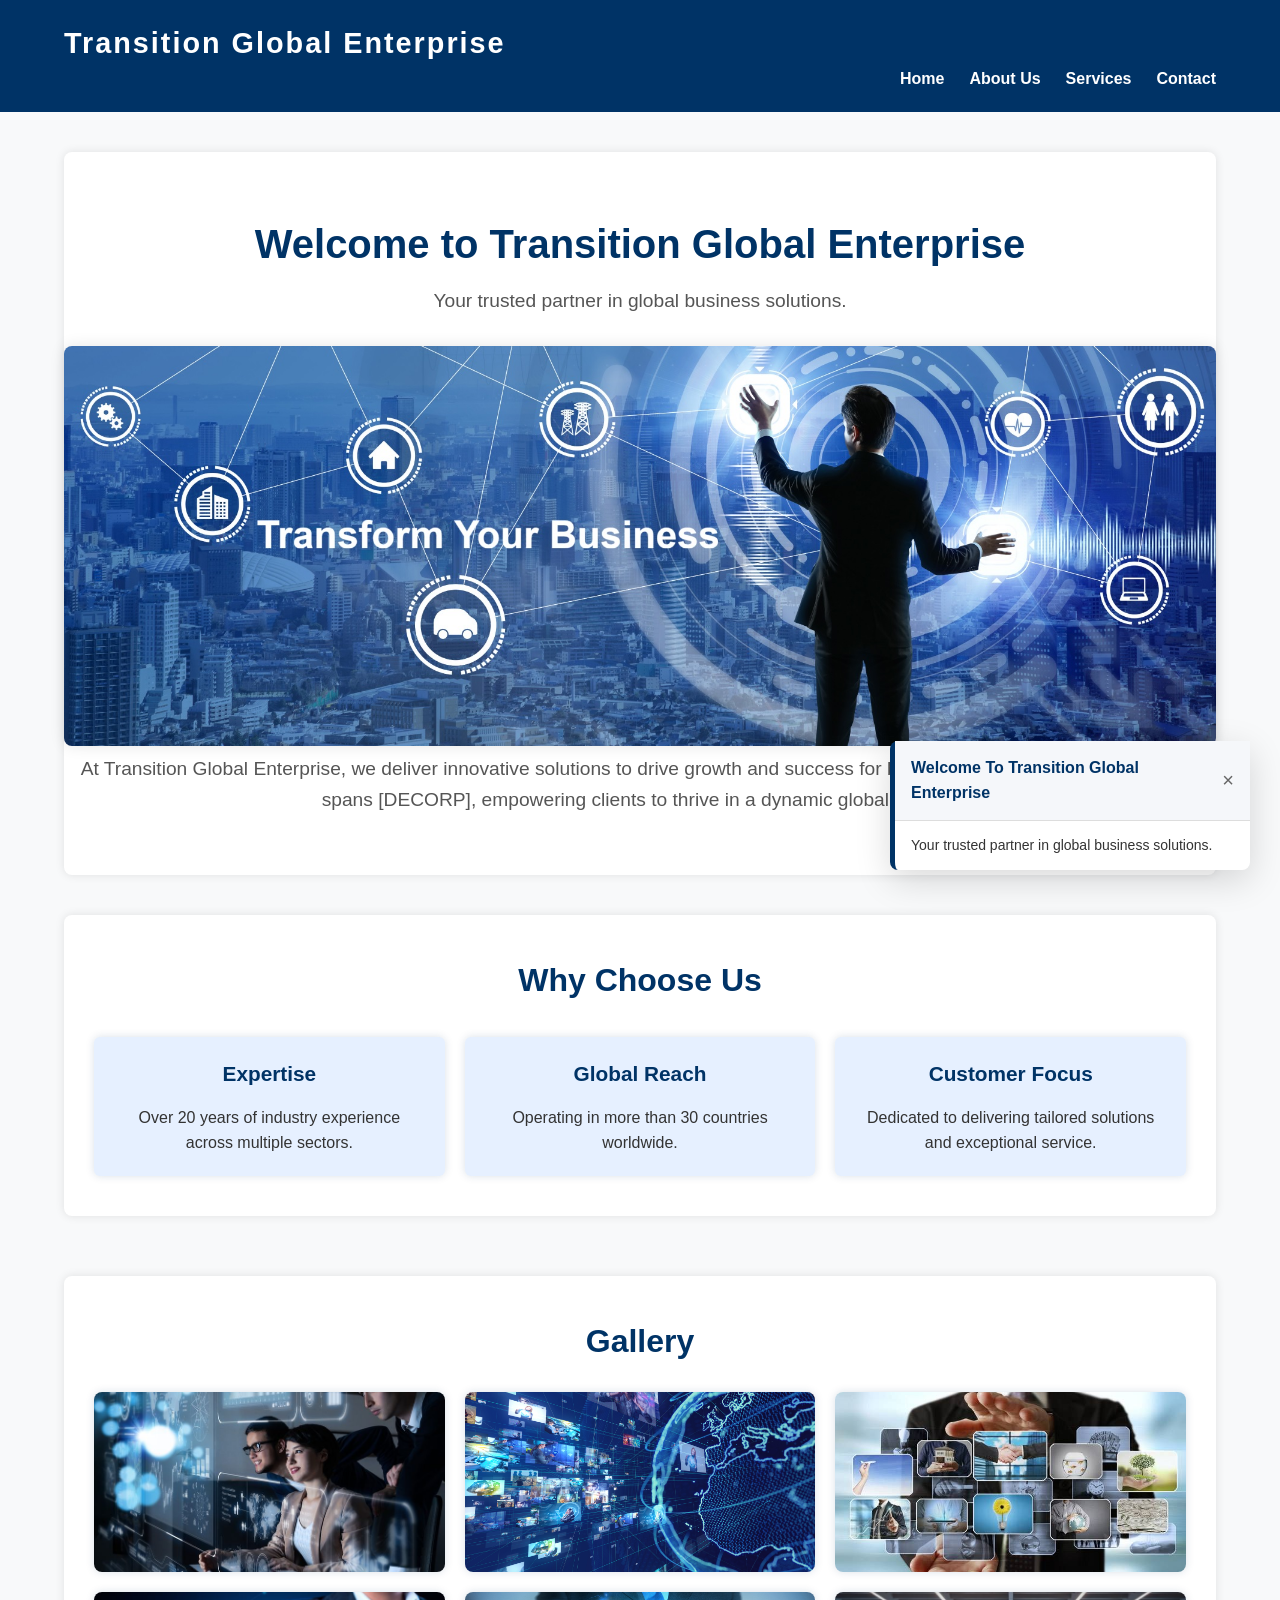
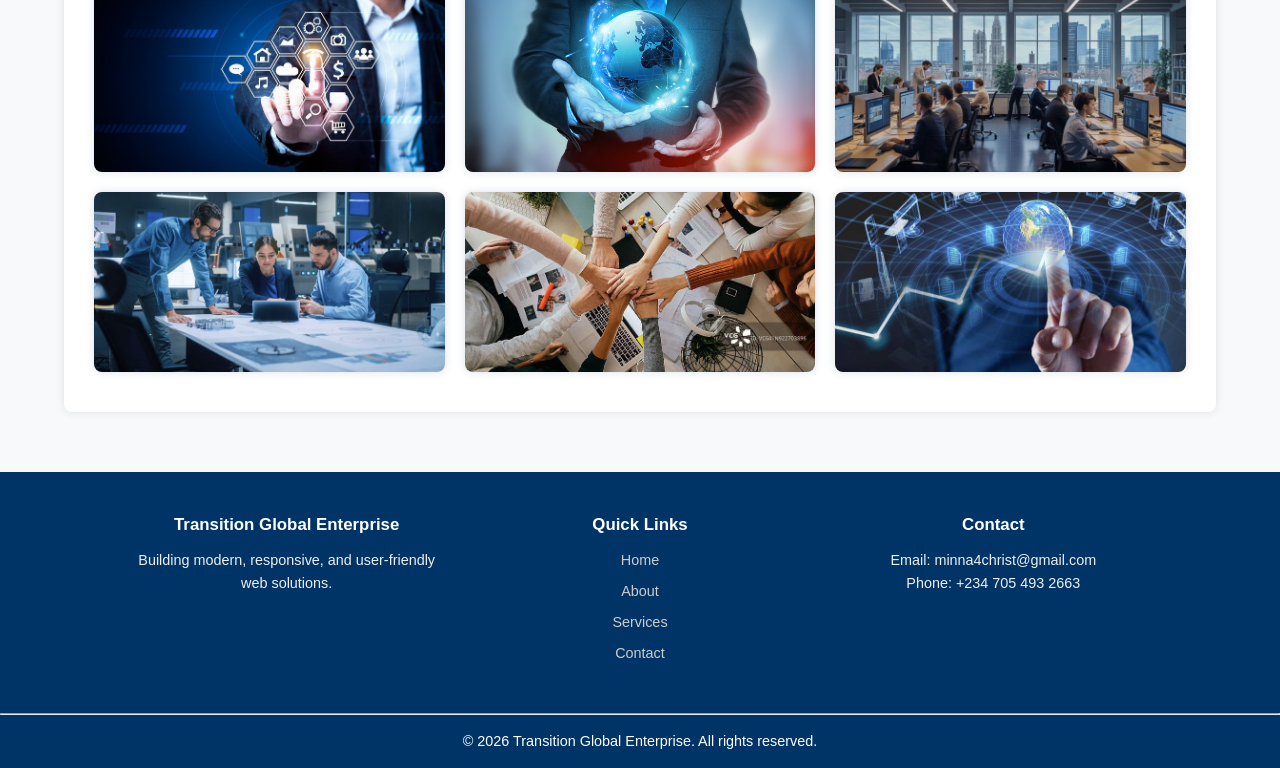
<file: index.html>
<!DOCTYPE html>
<html lang="en">
<head>
    <meta charset="UTF-8" />
    <meta name="viewport" content="width=device-width, initial-scale=1" />
    <title>Transition Global Enterprise</title>
    <link rel="stylesheet" href="style.css" />
</head>
<body>
    <header>
        <div class="container">
            <h1 class="logo">Transition Global Enterprise</h1>
            <nav>
                <ul class="nav-links">
                    <li><a href="index.html">Home</a></li>
                    <li><a href="aboutus.html">About Us</a></li>
                    <li><a href="services.html">Services</a></li>
                    <li><a href="contact.html">Contact</a></li>
                </ul>
            </nav>
        </div>
    </header>

    <main class="container">
        <section class="hero">
            <h2>Welcome to Transition Global Enterprise</h2>
            <p>Your trusted partner in global business solutions.</p>
            <!-- Added image below welcome text -->
            <img src="images/img_07.jpg" alt="Corporate Global Business" class="hero-image" />
            <p>At Transition Global Enterprise, we deliver innovative solutions to drive growth and
                success for businesses worldwide. Our expertise spans [DECORP], empowering clients
                to thrive in a dynamic global market.
            </p>

        </section>

        <section class="why-choose-us">
            <h3>Why Choose Us</h3>
            <div class="features">
                <div class="feature">
                    <h4>Expertise</h4>
                    <p>Over 20 years of industry experience across multiple sectors.</p>
                </div>
                <div class="feature">
                    <h4>Global Reach</h4>
                    <p>Operating in more than 30 countries worldwide.</p>
                </div>
                <div class="feature">
                    <h4>Customer Focus</h4>
                    <p>Dedicated to delivering tailored solutions and exceptional service.</p>
                </div>
            </div>
        </section>

        <!-- Added Gallery Section -->
        <section class="gallery">
            <h3>Gallery</h3>
            <div class="gallery-grid">
                <img src="images/img_11.jpg" alt="Gallery Image 1" />
                <img src="images/img_06.jpg" alt="Gallery Image 2" />
                <img src="images/comp_06.jpg" alt="Gallery Image 3" />
                <img src="images/img_00.jpg" alt="Gallery Image 4" />
                <img src="images/Global-Business.jpg" alt="Gallery Image 5" />
                <img src="images/comp_01.jpg" alt="Gallery Image 6" />
                <img src="images/comp_02.jpg" alt="Gallery Image 7" />
                <img src="images/team_01.jpg" alt="Gallery Image 8" />
                <img src="images/img_02.jpg" alt="Gallery Image 9" />
            </div>
        </section>

<div id="popupNotice" class="popup-notice">
    <div class="popup-header">
        <span id="popupTitle">Notification</span>
        <button class="popup-close" onclick="closePopup()">×</button>
    </div>
    <div class="popup-body" id="popupMessage">
        Welcome to our website.
    </div>
</div>

<script>
function showPopup(title, message) {
    document.getElementById("popupTitle").textContent = title;
    document.getElementById("popupMessage").textContent = message;
    document.getElementById("popupNotice").classList.add("show");

    // Auto close after 6 seconds
    setTimeout(closePopup, 6000);
}

function closePopup() {
    document.getElementById("popupNotice").classList.remove("show");
}

/* Auto show on page load (optional) */
window.addEventListener("load", function () {
    showPopup(
        "Welcome To Transition Global Enterprise",
        "Your trusted partner in global business solutions."
    );
});
</script>


    </main>

    <footer class="site-footer">
  <div class="footer-container">

    <div class="footer-about">
      <h3>Transition Global Enterprise</h3>
      <p>
        Building modern, responsive, and user-friendly <br>
        web solutions.
      </p>
    </div>

    <div class="footer-links">
      <h3>Quick Links</h3>
      <ul>
        <li><a href="index.html">Home</a></li>
        <li><a href="aboutus.html">About</a></li>
        <li><a href="services.html">Services</a></li>
        <li><a href="contact.html">Contact</a></li>
      </ul>
    </div>

    <div class="footer-contact">
      <h3>Contact</h3>
      <p>Email: minna4christ@gmail.com</p>
      <p>Phone: +234 705 493 2663</p>
    </div>

  </div>

</footer>

<style>
.site-footer {
  background-color:#003366;
  color: #eee;
  padding: 40px 0 20px;
  font-family: Arial, sans-serif;
}

.footer-container {
  display: flex;
  flex-wrap: wrap;
  justify-content: space-between;
  max-width: 1100px;
  margin: auto;
  padding: 0 20px;
}

.footer-container div {
  flex: 1;
  min-width: 220px;
  margin-bottom: 20px;
}

.site-footer h3,
.site-footer h4 {
  color: #fff;
  margin-bottom: 10px;
}

.footer-links ul {
  list-style: none;
  padding: 0;
}

.footer-links ul li {
  margin-bottom: 8px;
}

.footer-links ul li a {
  color: #ccc;
  text-decoration: none;
}

.footer-links ul li a:hover {
  color: #66b2ff;
}

</style>
    <hr>
    <footer>
        <div class="container">
            <p>&copy; 2026 Transition Global Enterprise. All rights reserved.</p>
        </div>
    </footer>
</body>
</html>
</file>
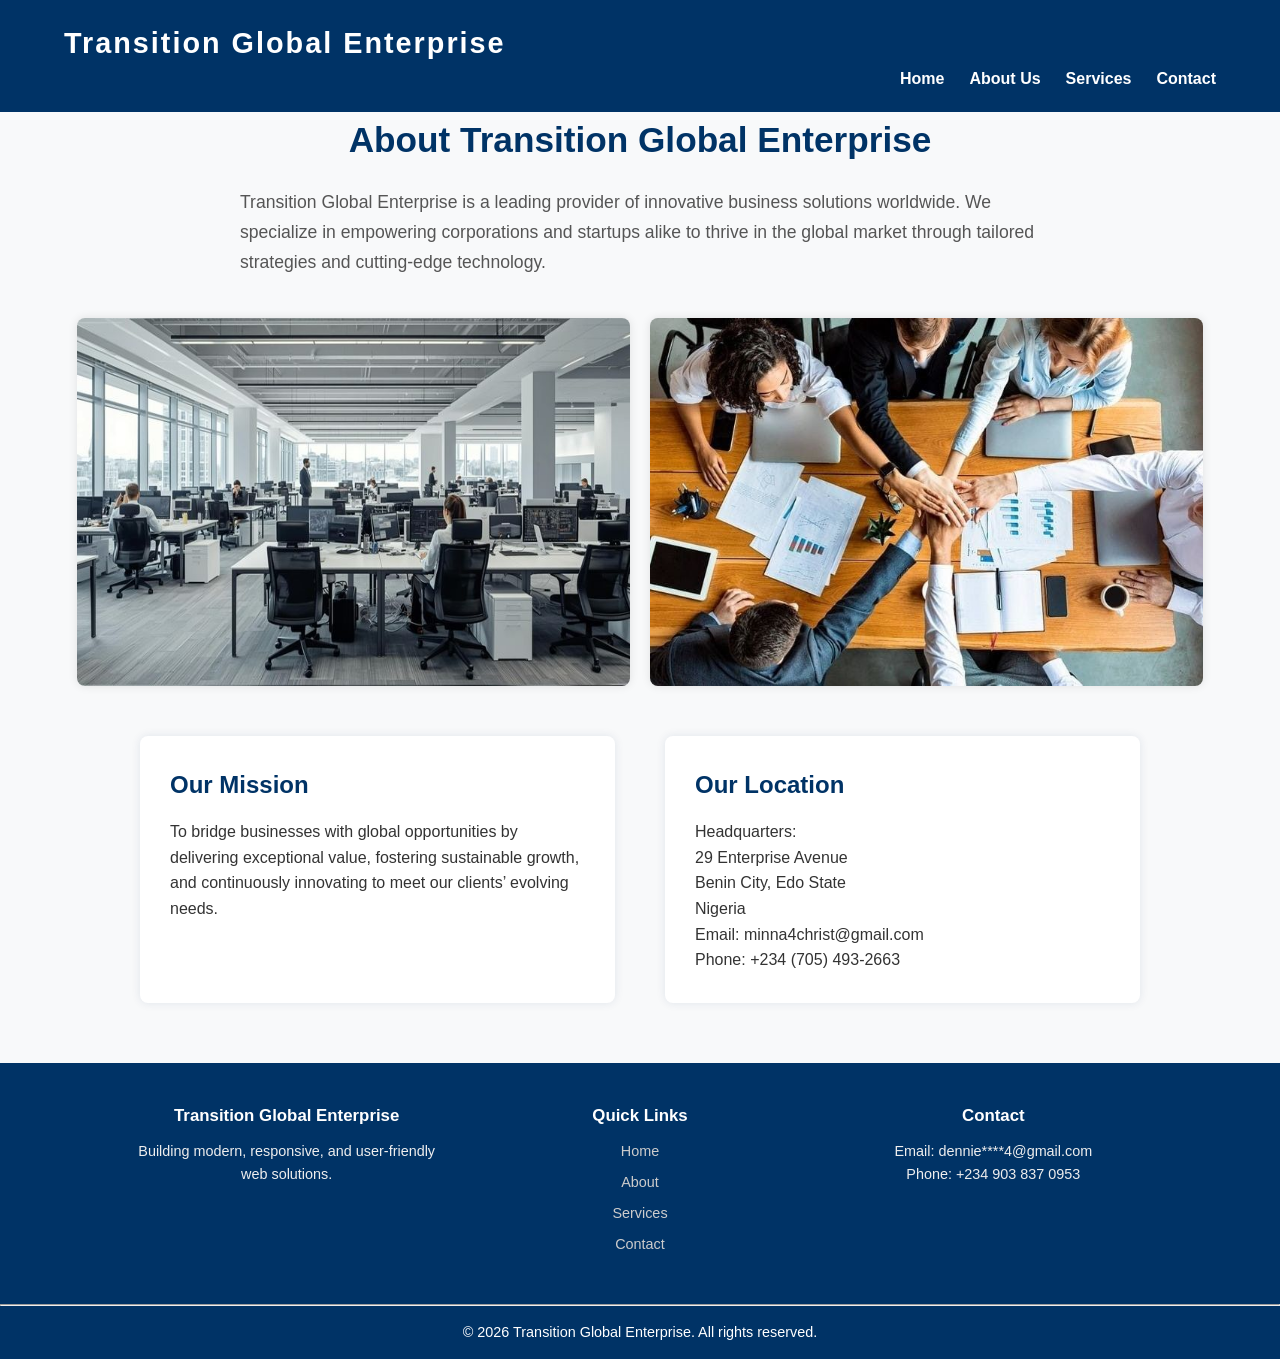
<file: aboutus.html>
<!DOCTYPE html>
<html lang="en">
<head>
    <meta charset="UTF-8" />
    <meta name="viewport" content="width=device-width, initial-scale=1" />
    <title>About Us - Transition Global Enterprise</title>
    <link rel="stylesheet" href="style.css" />
</head>
<body>
    <header>
        <div class="container">
            <h1 class="logo">Transition Global Enterprise</h1>
            <nav>
                <ul class="nav-links">
                    <li><a href="index.html">Home</a></li>
                    <li><a href="aboutus.html" class="active">About Us</a></li>
                    <li><a href="services.html">Services</a></li>
                    <li><a href="contact.html">Contact</a></li>
                </ul>
            </nav>
        </div>
    </header>

    <main class="container about-us">
        <section class="intro">
            <h2>About Transition Global Enterprise</h2>
            <p>
                Transition Global Enterprise is a leading provider of innovative business solutions worldwide. We specialize in empowering corporations and startups alike to thrive in the global market through tailored strategies and cutting-edge technology.
            </p>
        </section>

        <section class="images">
            <img src="images/comp_04.jpg" alt="Team Collaboration" />
            <img src="images/team_04.jpg" alt="Global Business Network" />
        </section>

        <section class="mission-location">
            <div class="mission">
                <h3>Our Mission</h3>
                <p>
                    To bridge businesses with global opportunities by delivering exceptional value, fostering sustainable growth, and continuously innovating to meet our clients’ evolving needs.
                </p>
            </div>
            <div class="location">
                <h3>Our Location</h3>
                <p>
                    Headquarters:<br />
                    29 Enterprise Avenue<br />
                    Benin City, Edo State<br />
                    Nigeria
                </p>
                <p>Email: minna4christ@gmail.com<br />Phone: +234 (705) 493-2663</p>
            </div>
        </section>
    </main>

    <footer class="site-footer">
  <div class="footer-container">

    <div class="footer-about">
      <h3>Transition Global Enterprise</h3>
      <p>
        Building modern, responsive, and user-friendly <br>
        web solutions.
      </p>
    </div>

    <div class="footer-links">
      <h3>Quick Links</h3>
      <ul>
        <li><a href="index.html">Home</a></li>
        <li><a href="aboutus.html">About</a></li>
        <li><a href="services.html">Services</a></li>
        <li><a href="contact.html">Contact</a></li>
      </ul>
    </div>

    <div class="footer-contact">
      <h3>Contact</h3>
      <p>Email: dennie****4@gmail.com</p>
      <p>Phone: +234 903 837 0953</p>
    </div>

  </div>

</footer>

<style>
.site-footer {
  background-color:#003366;
  color: #eee;
  padding: 40px 0 20px;
  font-family: Arial, sans-serif;
}

.footer-container {
  display: flex;
  flex-wrap: wrap;
  justify-content: space-between;
  max-width: 1100px;
  margin: auto;
  padding: 0 20px;
}

.footer-container div {
  flex: 1;
  min-width: 220px;
  margin-bottom: 20px;
}

.site-footer h3,
.site-footer h4 {
  color: #fff;
  margin-bottom: 10px;
}

.footer-links ul {
  list-style: none;
  padding: 0;
}

.footer-links ul li {
  margin-bottom: 8px;
}

.footer-links ul li a {
  color: #ccc;
  text-decoration: none;
}

.footer-links ul li a:hover {
  color: #66b2ff;
}

</style>
    <hr>
    <footer>
        <div class="container">
            <p>&copy; 2026 Transition Global Enterprise. All rights reserved.</p>
        </div>
    </footer>

</body>
</html>
</file>
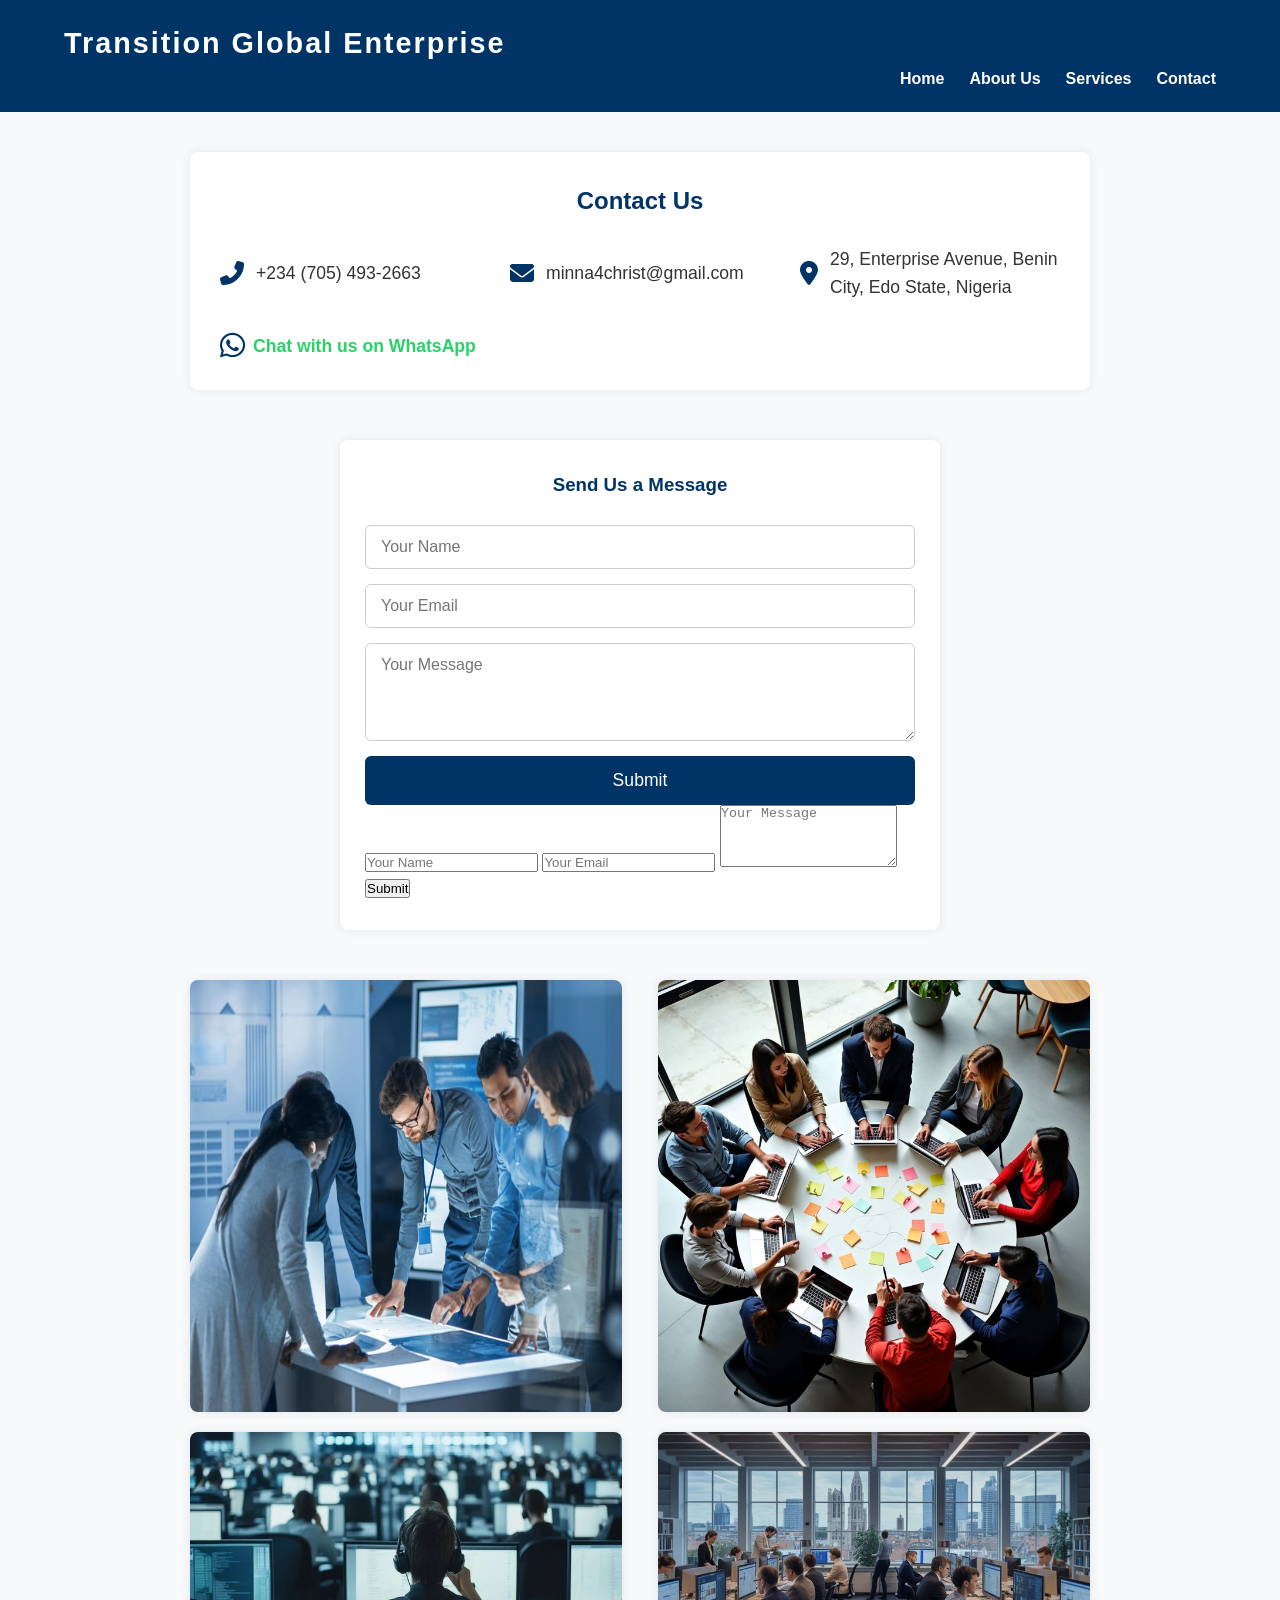
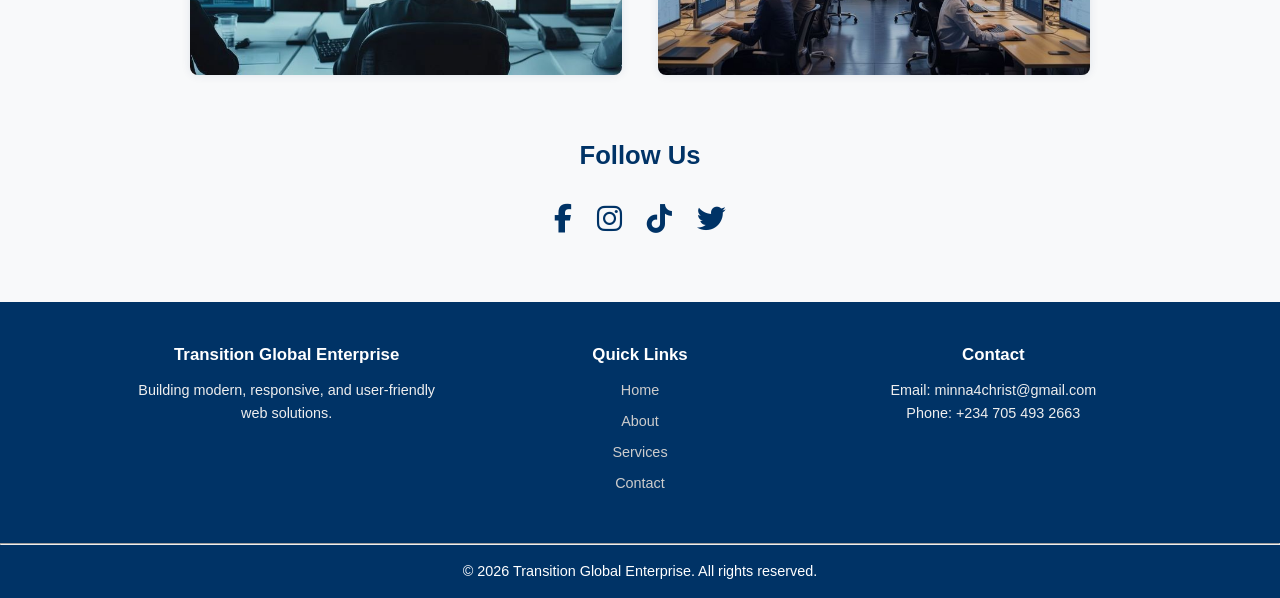
<file: contact.html>
<!DOCTYPE html>
<html lang="en">
<head>
    <meta charset="UTF-8" />
    <meta name="viewport" content="width=device-width, initial-scale=1" />
    <title>Contact - Transition Global Enterprise</title>
    <link rel="stylesheet" href="style.css" />
    <link rel="stylesheet" href="https://cdnjs.cloudflare.com/ajax/libs/font-awesome/6.4.0/css/all.min.css" />
</head>
<body>
    <header>
        <div class="container">
            <h1 class="logo">Transition Global Enterprise</h1>
            <nav>
                <ul class="nav-links">
                    <li><a href="index.html">Home</a></li>
                    <li><a href="aboutus.html">About Us</a></li>
                    <li><a href="services.html">Services</a></li>
                    <li><a href="contact.html" class="active">Contact</a></li>
                </ul>
            </nav>
        </div>
    </header>

    <main class="container contact-page">
        <section class="contact-info">
            <h2>Contact Us</h2>
            <div class="info-items">
                <div class="info-item">
                    <i class="fas fa-phone-alt"></i>
                    <p>+234 (705) 493-2663</p>
                </div>
                <div class="info-item">
                    <i class="fas fa-envelope"></i>
                    <p>minna4christ@gmail.com</p>
                </div>
                <div class="info-item">
                    <i class="fas fa-map-marker-alt"></i>
                    <p>29, Enterprise Avenue, Benin City, Edo State, Nigeria</p>
                </div>
                <div class="info-item whatsapp">
                    <a href="https://wa.me/7054932663" target="_blank" aria-label="WhatsApp">
                        <i class="fab fa-whatsapp"></i> Chat with us on WhatsApp
                    </a>
                </div>
            </div>
        </section>

        <section class="contact-form-section">
            <h3>Send Us a Message</h3>
            <form class="contact-form" action="https://formspree.io/f/xrenoabp" method="post">
                <input type="text" name="name" placeholder="Your Name" required />
                <input type="email" name="email" placeholder="Your Email" required />
                <textarea name="message" rows="4" placeholder="Your Message" required></textarea>
                <button type="submit">Submit</button>
            </form>
            <form action="https://formspree.io/f/xrenoabp" method="post">
                <input type="text" name="name" placeholder="Your Name" required />
                <input type="email" name="email" placeholder="Your Email" required />
                <textarea name="message" rows="4" placeholder="Your Message" required></textarea>
                <button type="submit">Submit</button>
            </form>
        </section>

        <section class="image-gallery">
            <img src="images/team_03.jpg" alt="Office Image 1" />
            <img src="images/team_02.jpg" alt="Team Meeting" />
            <img src="images/comp_05.jpg" alt="Global Network" />
            <img src="images/comp_01.jpg" alt="Client Support" />
        </section>

        <section class="follow-us">
            <h3>Follow Us</h3>
            <div class="social-icons">
                <a href="https://facebook.com/yourpage" target="_blank" aria-label="Facebook">
                    <i class="fab fa-facebook-f"></i>
                </a>
                <a href="https://instagram.com/yourprofile" target="_blank" aria-label="Instagram">
                    <i class="fab fa-instagram"></i>
                </a>
                <a href="https://tiktok.com/@yourprofile" target="_blank" aria-label="TikTok">
                    <i class="fab fa-tiktok"></i>
                </a>
                <a href="https://twitter.com/yourprofile" target="_blank" aria-label="Twitter">
                    <i class="fab fa-twitter"></i>
                </a>
            </div>
        </section>
    </main>

    <footer class="site-footer">
  <div class="footer-container">

    <div class="footer-about">
      <h3>Transition Global Enterprise</h3>
      <p>
        Building modern, responsive, and user-friendly <br>
        web solutions.
      </p>
    </div>

    <div class="footer-links">
      <h3>Quick Links</h3>
      <ul>
        <li><a href="index.html">Home</a></li>
        <li><a href="aboutus.html">About</a></li>
        <li><a href="services.html">Services</a></li>
        <li><a href="contact.html">Contact</a></li>
      </ul>
    </div>

    <div class="footer-contact">
      <h3>Contact</h3>
      <p>Email: minna4christ@gmail.com</p>
      <p>Phone: +234 705 493 2663</p>
    </div>

  </div>

</footer>

<style>
.site-footer {
  background-color:#003366;
  color: #eee;
  padding: 40px 0 20px;
  font-family: Arial, sans-serif;
}

.footer-container {
  display: flex;
  flex-wrap: wrap;
  justify-content: space-between;
  max-width: 1100px;
  margin: auto;
  padding: 0 20px;
}

.footer-container div {
  flex: 1;
  min-width: 220px;
  margin-bottom: 20px;
}

.site-footer h3,
.site-footer h4 {
  color: #fff;
  margin-bottom: 10px;
}

.footer-links ul {
  list-style: none;
  padding: 0;
}

.footer-links ul li {
  margin-bottom: 8px;
}

.footer-links ul li a {
  color: #ccc;
  text-decoration: none;
}

.footer-links ul li a:hover {
  color: #66b2ff;
}

</style>
    <hr>
    <footer>
        <div class="container">
            <p>&copy; 2026 Transition Global Enterprise. All rights reserved.</p>
        </div>
    </footer>


</body>
</html>
</file>
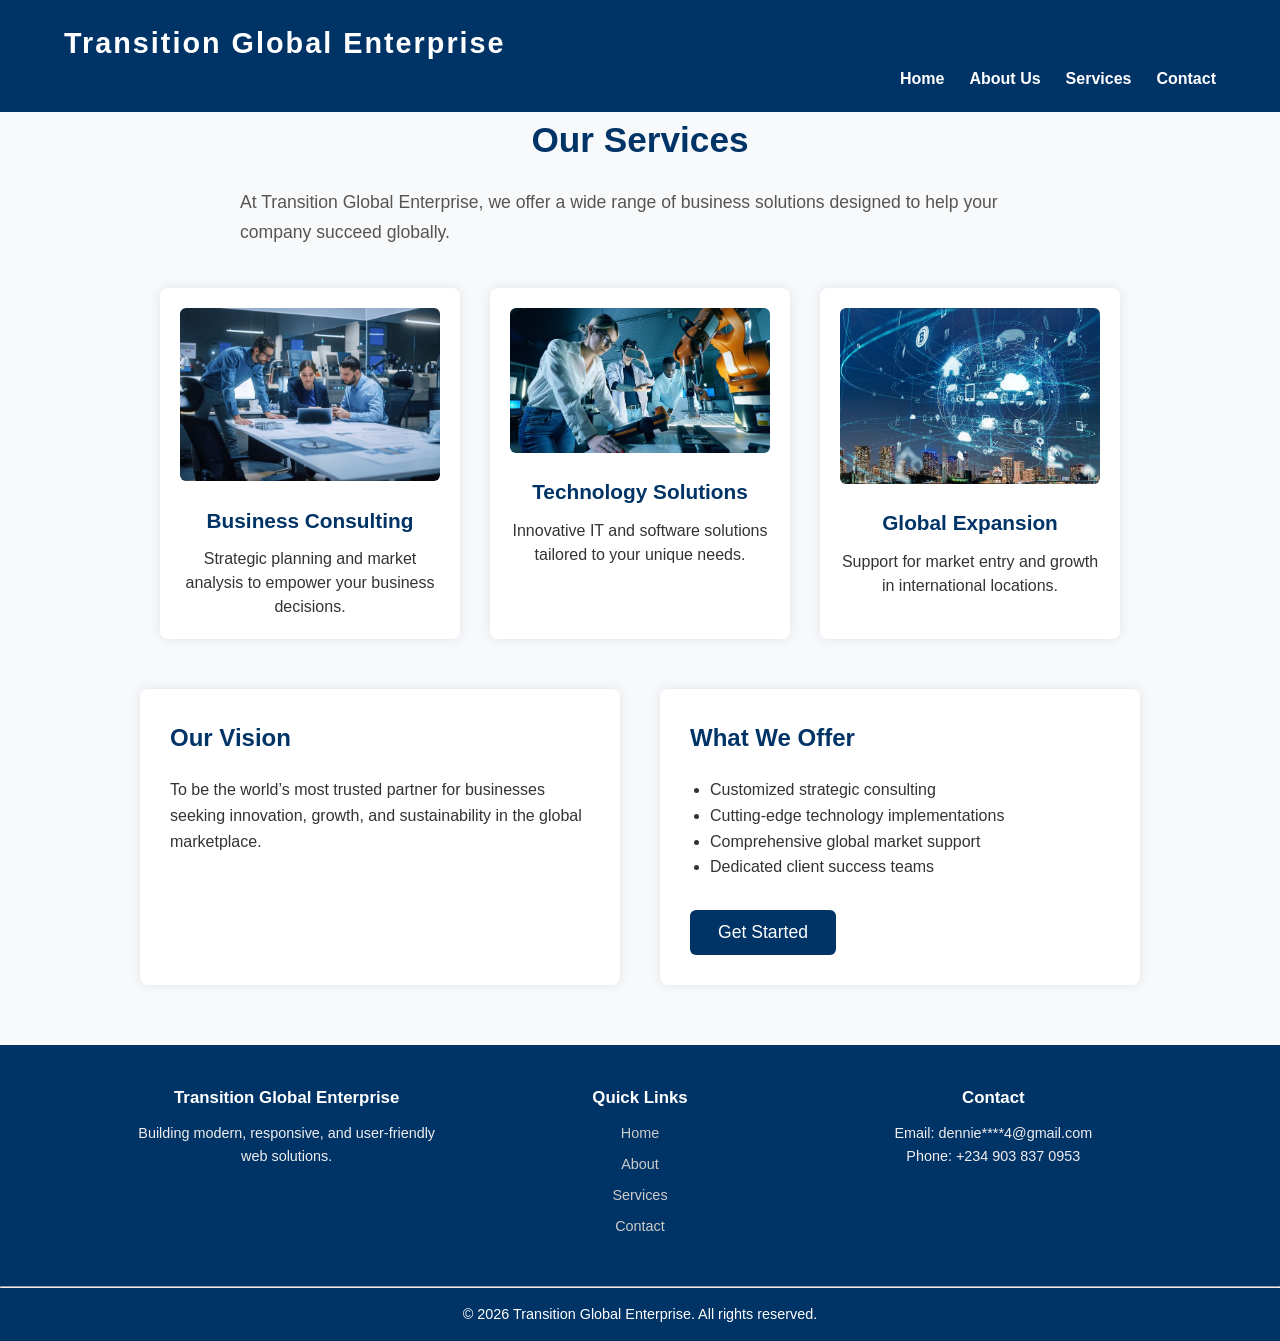
<file: services.html>
<!DOCTYPE html>
<html lang="en">
<head>
    <meta charset="UTF-8" />
    <meta name="viewport" content="width=device-width, initial-scale=1" />
    <title>Services - Transition Global Enterprise</title>
    <link rel="stylesheet" href="style.css" />
</head>
<body>
    <header>
        <div class="container">
            <h1 class="logo">Transition Global Enterprise</h1>
            <nav>
                <ul class="nav-links">
                    <li><a href="index.html">Home</a></li>
                    <li><a href="aboutus.html">About Us</a></li>
                    <li><a href="services.html" class="active">Services</a></li>
                    <li><a href="contact.html">Contact</a></li>
                </ul>
            </nav>
        </div>
    </header>

    <main class="container services-page">
        <section class="services-intro">
            <h2>Our Services</h2>
            <p>
                At Transition Global Enterprise, we offer a wide range of business solutions designed to help your company succeed globally.
            </p>
        </section>

        <section class="services-list">
            <div class="service-item">
                <img src="images/comp_02.jpg" alt="Consulting Service" />
                <h3>Business Consulting</h3>
                <p>Strategic planning and market analysis to empower your business decisions.</p>
            </div>
            <div class="service-item">
                <img src="images/comp_07.jpg" alt="Technology Service" />
                <h3>Technology Solutions</h3>
                <p>Innovative IT and software solutions tailored to your unique needs.</p>
            </div>
            <div class="service-item">
                <img src="images/img_03.jpg" alt="Global Expansion Service" />
                <h3>Global Expansion</h3>
                <p>Support for market entry and growth in international locations.</p>
            </div>
        </section>

        <section class="vision-offer">
            <div class="vision">
                <h3>Our Vision</h3>
                <p>
                    To be the world’s most trusted partner for businesses seeking innovation, growth, and sustainability in the global marketplace.
                </p>
            </div>
            <div class="offer">
                <h3>What We Offer</h3>
                <ul>
                    <li>Customized strategic consulting</li>
                    <li>Cutting-edge technology implementations</li>
                    <li>Comprehensive global market support</li>
                    <li>Dedicated client success teams</li>
                </ul>
                <button class="get-started-btn">Get Started</button>
            </div>
        </section>
    </main>

    <footer class="site-footer">
  <div class="footer-container">

    <div class="footer-about">
      <h3>Transition Global Enterprise</h3>
      <p>
        Building modern, responsive, and user-friendly <br>
        web solutions.
      </p>
    </div>

    <div class="footer-links">
      <h3>Quick Links</h3>
      <ul>
        <li><a href="index.html">Home</a></li>
        <li><a href="aboutus.html">About</a></li>
        <li><a href="services.html">Services</a></li>
        <li><a href="contact.html">Contact</a></li>
      </ul>
    </div>

    <div class="footer-contact">
      <h3>Contact</h3>
      <p>Email: dennie****4@gmail.com</p>
      <p>Phone: +234 903 837 0953</p>
    </div>

  </div>

</footer>

<style>
.site-footer {
  background-color:#003366;
  color: #eee;
  padding: 40px 0 20px;
  font-family: Arial, sans-serif;
}

.footer-container {
  display: flex;
  flex-wrap: wrap;
  justify-content: space-between;
  max-width: 1100px;
  margin: auto;
  padding: 0 20px;
}

.footer-container div {
  flex: 1;
  min-width: 220px;
  margin-bottom: 20px;
}

.site-footer h3,
.site-footer h4 {
  color: #fff;
  margin-bottom: 10px;
}

.footer-links ul {
  list-style: none;
  padding: 0;
}

.footer-links ul li {
  margin-bottom: 8px;
}

.footer-links ul li a {
  color: #ccc;
  text-decoration: none;
}

.footer-links ul li a:hover {
  color: #66b2ff;
}

</style>
    <hr>
    <footer>
        <div class="container">
            <p>&copy; 2026 Transition Global Enterprise. All rights reserved.</p>
        </div>
    </footer>


</body>
</html>
</file>
<file: style.css>
/* Hero image below welcome text */
.hero-image {
    width: 100%;
    max-height: 400px;
    object-fit: cover;
    border-radius: 8px;
    margin-top: 30px;
    box-shadow: 0 0 15px rgba(0,0,0,0.1);
}

/* Gallery section */
.gallery {
    background-color: white;
    padding: 40px 30px;
    border-radius: 8px;
    box-shadow: 0 0 10px rgba(0,0,0,0.1);
    margin-bottom: 60px;
    max-width: 1200px;
    margin-left: auto;
    margin-right: auto;
}
.gallery h3 {
    color: #003366;
    font-size: 2rem;
    margin-bottom: 25px;
    text-align: center;
}
.gallery-grid {
    display: grid;
    grid-template-columns: repeat(auto-fit, minmax(280px, 1fr));
    gap: 20px;
}
.gallery-grid img {
    width: 100%;
    height: 180px;
    object-fit: cover;
    border-radius: 8px;
    box-shadow: 0 0 8px rgba(0,51,102,0.15);
    transition: transform 0.3s ease;
}
.gallery-grid img:hover {
    transform: scale(1.05);
}

/* Global styles */
* {
    box-sizing: border-box;
    margin: 0;
    padding: 0;
}

body {
    font-family: 'Segoe UI', Tahoma, Geneva, Verdana, sans-serif;
    color: #333;
    background-color: #f8f9fa;
    line-height: 1.6;
}

.container {
    width: 90%;
    max-width: 1200px;
    margin: 0 auto;
}

/* Header styles */

header {
    background-color: #003366;
    color: white;
    padding: 20px 0;
}

.logo {
    font-size: 1.8rem;
    letter-spacing: 2px;
}

nav ul {
    list-style: none;
    display: flex;
    justify-content: flex-end;
}

nav ul li {
    margin-left: 25px;
}

nav ul li a {
    color: white;
    text-decoration: none;
    font-weight: 600;
    transition: color 0.3s ease;
}

nav ul li a:hover {
    color: #66b2ff;
}

/* Hero section styles */

.hero {
    padding: 60px 0;
    text-align: center;
    background-color: white;
    border-radius: 8px;
    box-shadow: 0 0 10px rgba(0,0,0,0.1);
    margin: 40px 0;
}

.hero h2 {
    font-size: 2.5rem;
    color: #003366;
    margin-bottom: 10px;
}

.hero p {
    font-size: 1.2rem;
    color: #555;
}

/* Why Choose Us section */

.why-choose-us {
    background-color: white;
    border-radius: 8px;
    padding: 40px 30px;
    box-shadow: 0 0 10px rgba(0,0,0,0.1);
    margin-bottom: 60px;
}

.why-choose-us h3 {
    color: #003366;
    font-size: 2rem;
    margin-bottom: 30px;
    text-align: center;
}

.features {
    display: flex;
    justify-content: space-between;
    gap: 20px;
    flex-wrap: wrap;
}

.feature {
    flex: 1 1 30%;
    background-color: #e6f0ff;
    padding: 20px;
    border-radius: 6px;
    box-shadow: 0 0 8px rgba(0,51,102,0.15);
    text-align: center;
}

.feature h4 {
    color: #003366;
    margin-bottom: 15px;
    font-size: 1.3rem;
}

.feature p {
    font-size: 1rem;
    color: #333;
}

/* Footer styles */

footer {
    background-color: #003366;
    color: white;
    text-align: center;
    padding: 15px 0;
    font-size: 0.9rem;
}






/* About Us page specific styles */

.about-us h2 {
    color: #003366;
    font-size: 2.2rem;
    margin-bottom: 20px;
    text-align: center;
}

.about-us .intro p {
    font-size: 1.1rem;
    color: #555;
    max-width: 800px;
    margin: 0 auto 40px auto;
    line-height: 1.7;
}

.images {
    display: flex;
    justify-content: center;
    gap: 20px;
    margin-bottom: 50px;
    flex-wrap: wrap;
}

.images img {
    width: 48%;
    border-radius: 8px;
    box-shadow: 0 0 10px rgba(0,0,0,0.1);
    max-width: 600px;
    height: auto;
}

.mission-location {
    display: flex;
    justify-content: space-between;
    gap: 50px;
    max-width: 1000px;
    margin: 0 auto 60px auto;
    flex-wrap: wrap;
}

.mission, .location {
    flex: 1 1 45%;
    background-color: white;
    padding: 30px;
    border-radius: 8px;
    box-shadow: 0 0 10px rgba(0,51,102,0.1);
}

.mission h3, .location h3 {
    color: #003366;
    margin-bottom: 15px;
    font-size: 1.5rem;
}

.mission p, .location p {
    font-size: 1rem;
    color: #333;
    line-height: 1.6;
}






/* Services page specific styles */

.services-page h2 {
    color: #003366;
    font-size: 2.2rem;
    margin-bottom: 20px;
    text-align: center;
}

.services-intro p {
    font-size: 1.1rem;
    color: #555;
    max-width: 800px;
    margin: 0 auto 40px auto;
    line-height: 1.7;
}

.services-list {
    display: flex;
    gap: 30px;
    justify-content: center;
    flex-wrap: wrap;
    margin-bottom: 50px;
}

.service-item {
    background-color: white;
    padding: 20px;
    width: 300px;
    border-radius: 8px;
    box-shadow: 0 0 12px rgba(0,51,102,0.1);
    text-align: center;
}

.service-item img {
    width: 100%;
    border-radius: 6px;
    margin-bottom: 15px;
}

.service-item h3 {
    color: #003366;
    margin-bottom: 10px;
    font-size: 1.3rem;
}

.service-item p {
    font-size: 1rem;
    color: #333;
    line-height: 1.5;
}

.vision-offer {
    display: flex;
    justify-content: space-between;
    gap: 40px;
    max-width: 1000px;
    margin: 0 auto 60px auto;
    flex-wrap: wrap;
}

.vision, .offer {
    flex: 1 1 45%;
    background-color: white;
    padding: 30px;
    border-radius: 8px;
    box-shadow: 0 0 12px rgba(0,51,102,0.1);
}

.vision h3, .offer h3 {
    color: #003366;
    margin-bottom: 20px;
    font-size: 1.5rem;
}

.vision p, .offer ul {
    font-size: 1rem;
    color: #333;
    line-height: 1.6;
}

.offer ul {
    list-style-type: disc;
    padding-left: 20px;
    margin-bottom: 30px;
}

.get-started-btn {
    display: inline-block;
    background-color: #003366;
    color: white;
    font-size: 1.1rem;
    padding: 12px 28px;
    border: none;
    border-radius: 6px;
    cursor: pointer;
    transition: background-color 0.3s ease;
    text-align: center;
}

.get-started-btn:hover {
    background-color: #0059b3;
}



/* Contact page specific styles */

.contact-page h2,
.contact-page h3 {
    color: #003366;
    text-align: center;
    margin-bottom: 25px;
}

.contact-info {
    background-color: white;
    padding: 30px;
    border-radius: 8px;
    box-shadow: 0 0 10px rgba(0,51,102,0.1);
    max-width: 900px;
    margin: 40px auto 50px auto;
}

.info-items {
    display: flex;
    flex-wrap: wrap;
    justify-content: space-around;
    gap: 30px;
}

.info-item {
    flex: 1 1 200px;
    display: flex;
    align-items: center;
    font-size: 1.1rem;
    color: #333;
}

.info-item i {
    color: #003366;
    font-size: 1.5rem;
    margin-right: 12px;
}

.info-item.whatsapp a {
    color: #25d366;
    font-weight: 600;
    text-decoration: none;
    display: flex;
    align-items: center;
}

.info-item.whatsapp a i {
    font-size: 1.8rem;
    margin-right: 8px;
}

.contact-form-section {
    max-width: 600px;
    background-color: white;
    padding: 30px 25px;
    border-radius: 8px;
    box-shadow: 0 0 10px rgba(0,51,102,0.1);
    margin: 0 auto 50px auto;
}

.contact-form {
    display: flex;
    flex-direction: column;
    gap: 15px;
}

.contact-form input,
.contact-form textarea {
    padding: 12px 15px;
    font-size: 1rem;
    border: 1px solid #ccc;
    border-radius: 6px;
    resize: vertical;
    font-family: inherit;
}

.contact-form button {
    background-color: #003366;
    color: white;
    padding: 14px 0;
    border: none;
    border-radius: 6px;
    font-size: 1.1rem;
    cursor: pointer;
    transition: background-color 0.3s ease;
}

.contact-form button:hover {
    background-color: #0059b3;
}

.image-gallery {
    max-width: 900px;
    margin: 0 auto 60px auto;
    display: flex;
    justify-content: space-between;
    flex-wrap: wrap;
    gap: 20px;
}

.image-gallery img {
    width: 48%;
    border-radius: 8px;
    box-shadow: 0 0 10px rgba(0,51,102,0.1);
    height: auto;
}

.follow-us {
    text-align: center;
    margin-bottom: 60px;
}

.follow-us h3 {
    margin-bottom: 20px;
    color: #003366;
    font-size: 1.6rem;
}

.social-icons {
    display: flex;
    justify-content: center;
    gap: 25px;
    font-size: 1.8rem;
}

.social-icons a {
    color: #003366;
    transition: color 0.3s ease;
}

.social-icons a:hover {
    color: #0059b3;
}





.popup-notice {
    position: fixed;
    bottom: 30px;
    right: -420px; /* hidden */
    width: 360px;
    background: #ffffff;
    color: #333;
    border-left: 5px solid #003366;
    box-shadow: 0 10px 35px rgba(0,0,0,0.15);
    border-radius: 8px;
    font-family: Arial, sans-serif;
    z-index: 9999;
    transition: right 0.5s ease;
}

.popup-notice.show {
    right: 30px;
}

.popup-header {
    display: flex;
    justify-content: space-between;
    align-items: center;
    padding: 14px 16px;
    font-weight: bold;
    background: #f5f7fa;
    border-bottom: 1px solid #ddd;
    color: #003366;
}

.popup-body {
    padding: 14px 16px;
    line-height: 1.5;
    font-size: 14px;
}

.popup-close {
    background: none;
    border: none;
    font-size: 20px;
    cursor: pointer;
    color: #666;
}

.popup-close:hover {
    color: #000;
}
</file>
